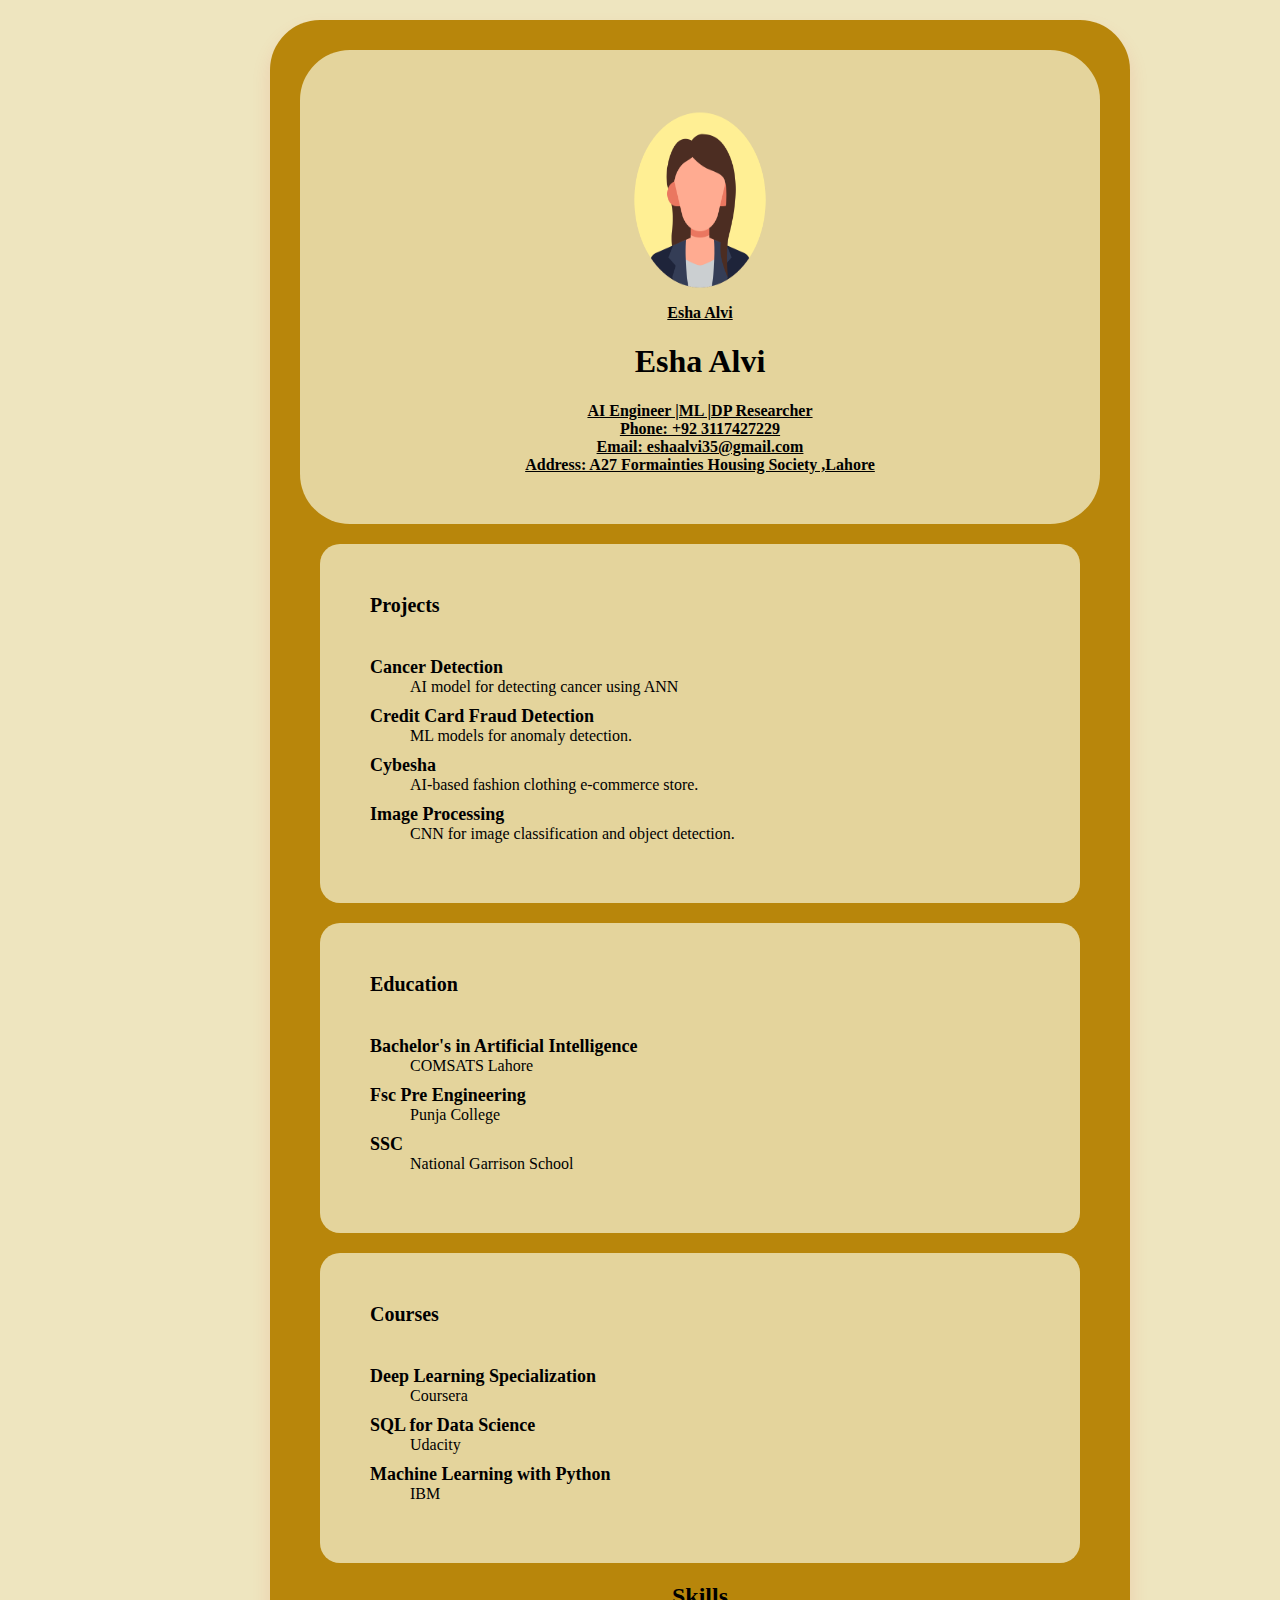
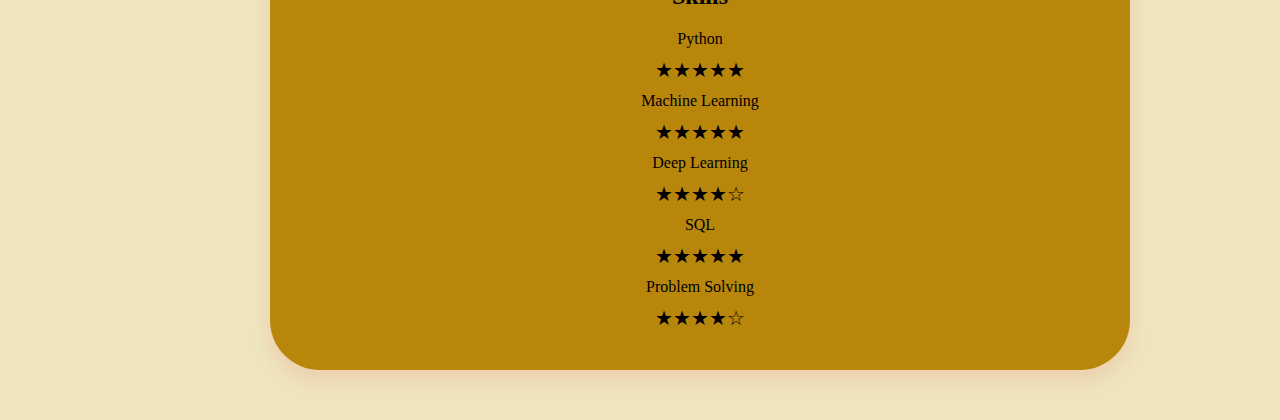
<file: index1.html>
<!DOCTYPE html>
<html lang="en">
<head>
    <meta charset="UTF-8">
    <meta name="viewport" content="width=device-width, initial-scale=1.0">
    <title>Esha Alvi   Resume</title>
    <style>p{color: black;
        font-size: medium;
    font-family: 'Times New Roman', Times, serif;
        margin: 0;
        padding: 0;
    font-weight: bold;
text-align: center;
text-decoration-color: black;
text-decoration-line: underline;
}
        body{
            background:rgba(235, 225, 180, 0.858);
        margin: 0;
        padding: 0;
        font-family: 'Times New Roman', Times, serif;


    }
.slidebar{
    background:rgba(235, 225, 180, 0.858);
    color: blueviolet;
    padding: 20px;
    border-radius: 10px;
    position:relative;
    top: 0;
    left: 0;
    width: 250pv;
    height: 80vh;
    box-shadow: 0 10px 20px rgba(239, 5, 5, 0.1);
}
.slidebar h2{
    text-align: left;
    margin-bottom: 10px;
    color:rgba(235, 225, 180, 0.858);
    border-radius: 50px;
}
.container{
    margin: 50px;
    padding: 30px;
    background-color: darkgoldenrod;
    border-radius: 50px;
    width: 500%;
    box-shadow: 0 10px 20px rgba(239, 5, 5, 0.1);
    text-align: center;
    max-width: 800px;
    margin-left: 270px;
     margin-top: 20px;
     margin-right: 20px;
     ;
}
.header{
    background:rgba(235, 225, 180, 0.858);;
    color: black;
    padding: 50px;
    border-radius: 50px;
    text-align: center;
}
.stars {
    font-size: 20px;
    color: black;
    margin: 10px;
}
.header img{
    width: 150px;
    height: 200px;
    border-radius: 50%;
    margin-bottom: 0px;

}

.section{
    margin: 20px;
    padding: 20px;
    background:rgba(235, 225, 180, 0.858);
    border-radius: 20px;
   
    text-align: left;
}
.section h2{
    
    font-size: 20px;
    font-family: 'Times New Roman', Times, serif;
    margin: 20px;
    padding: 10px;
    font-weight: bolder="bold";
}
dl{
    margin: 20px;
    padding: 10px;
}
dt{
    font-weight: bold;
    font-size: 18px;
}
dd{
    font-size: 16px;
    margin-bottom: 10px;
}</style>
</head>

<body>



<div class="container">
    <div class="header">
        <img src="ci.png" alt="profile picture ">
        <p>Esha Alvi</p>
        <h1 color = "black">Esha Alvi</h1>

        <p  colr = "black">AI Engineer |ML |DP Researcher</p>
        <p>Phone: +92 3117427229</p>
        <p>Email: eshaalvi35@gmail.com</p>
        <p>Address: A27 Formainties Housing Society ,Lahore</p>
        </div>
    
   
       
    <div class="section">
        <h2>Projects</h2>
        <dl>
            <dt>Cancer Detection</dt>
            <dd>AI model for detecting cancer using ANN</dd>
            <dt>Credit Card Fraud Detection</dt>
            <dd>ML models for anomaly detection.</dd>
            <dt>Cybesha</dt>
            <dd>AI-based fashion clothing e-commerce store.</dd>
            <dt>Image Processing</dt>
            <dd>CNN for image classification and object detection.</dd>
        </dl>
    </div>
    <div   class="section">
        <h2>Education</h2>
        <dl>
            <dt>Bachelor's in Artificial Intelligence</dt>
            <dd>COMSATS Lahore</dd>
            <dt>Fsc Pre Engineering</dt>
            <dd>Punja College</dd>
            <dt>SSC</dt>
            <dd>National Garrison School</dd>
        </dl>
    </div>
    <div class="section">
        <h2>Courses</h2>
        <dl>
            <dt>Deep Learning Specialization</dt>
            <dd>Coursera</dd>
            <dt>SQL for Data Science</dt>
            <dd>Udacity</dd>
            <dt>Machine Learning with Python</dt>
            <dd>IBM</dd>
        </dl>
    </div>
    <div class="sidebar">
        <h2>Skills</h2>
        <div class="skill">Python
            <div class="stars">★★★★★</div>
        </div>
        <div class="skill">Machine Learning
            <div class="stars">★★★★★</div>
        </div>
        <div class="skill">Deep Learning
            <div class="stars">★★★★☆</div>
        </div>
        <div class="skill">SQL
            <div class="stars">★★★★★</div>
        </div>
        <div class="skill">Problem Solving
            <div class="stars">★★★★☆</div>
        </div>
    </div>
</body>
</html>
</file>
